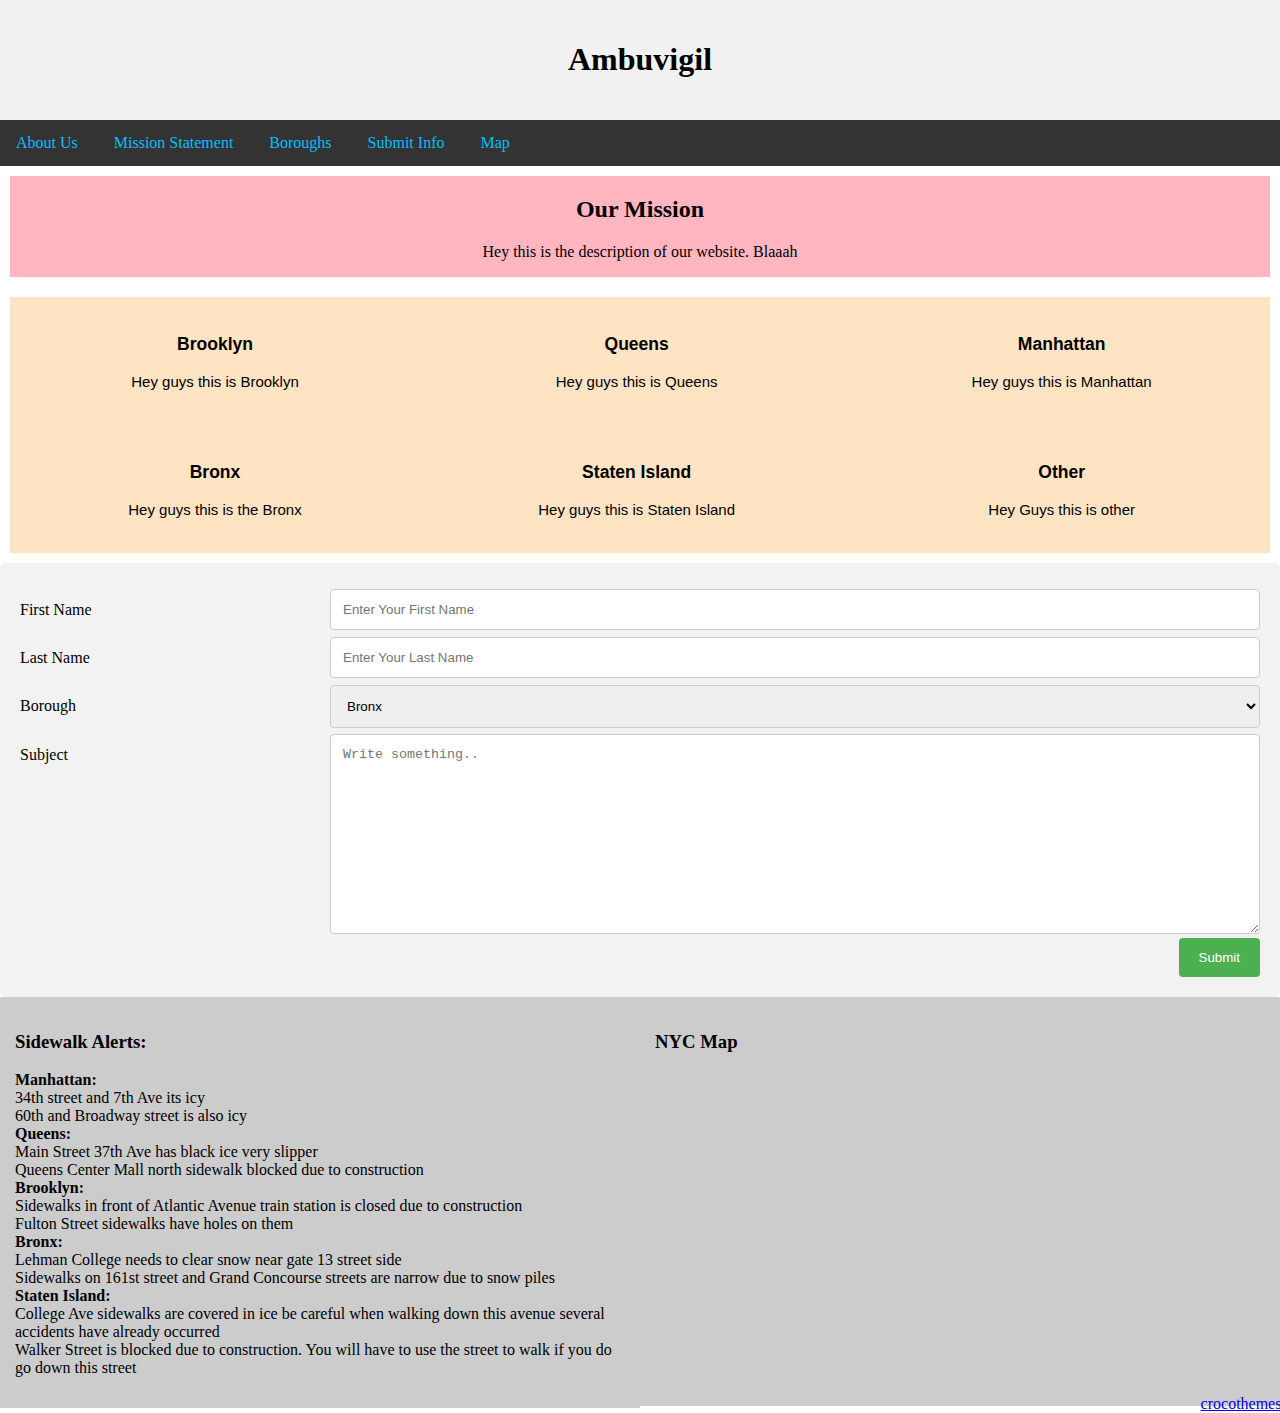
<file: index.html>
<!DOCTYPE html>
<!--
To change this license header, choose License Headers in Project Properties.
To change this template file, choose Tools | Templates
and open the template in the editor.
-->
<html>
    <head>
        <title> Ambuvigil</title>
        <style>
            * {
                box-sizing: border-box;
               }
               body {
                   margin: 0;
               }
               .header {
                   background-color: #f1f1f1;
                   padding:20px;
                   text-align: center;
               }
               .topnav {
                   overflow: hidden;
                   background-color:#333;
               }
               .topnav a {
                   float: center;
                   display:inline-block;
                   color: deepskyblue;
                   text-align: center;
                   padding: 14px 16px;
                   text-decoration: none;
               }
               .topnav a:hover {
                   background-color:lightpink;
                   color: black;
               }
               .grid-container {
                   display: grid;
                   grid-template-columns: auto auto auto;
                     padding:10px;
               }
               .grid-item {
                   background-color:bisque;
                   border:none;
                   padding: 20px;
                   font-size: 15px;
                   font-family:Arial, Helvetica, serif;
                   text-align: center;
               }
               .description-container {
                   display: grid;
                   grid-template-columns: center auto auto;
                     padding:10px;
               }
               .description {
                   background-color: lightpink;
                   color:black;
                   paddding: 15px;
                   text-align: center;
                   border:none;
                   
               }
               * {
    box-sizing: border-box;
}

input[type=text], select, textarea {
    width: 100%;
    padding: 12px;
    border: 1px solid #ccc;
    border-radius: 4px;
    resize: vertical;
}

label {
    padding: 12px 12px 12px 0;
    display: inline-block;
}

input[type=submit] {
    background-color: #4CAF50;
    color: white;
    padding: 12px 20px;
    border: none;
    border-radius: 4px;
    cursor: pointer;
    float: right;
}

input[type=submit]:hover {
    background-color: #45a049;
}

.form-container {
    border-radius: 5px;
    background-color: #f2f2f2;
    padding: 20px;
}

.col1 {
    float: left;
    width: 25%;
    margin-top: 6px;
}

.col2 {
    float: left;
    width: 75%;
    margin-top: 6px;
}

/* Clear floats after the columns */
.row:after {
    content: "";
    display: table;
    clear: both;
}

/* Responsive layout - when the screen is less than 600px wide, make the two columns stack on top of each other instead of next to each other */
@media screen and (max-width: 600px) {
    .col1, .col2, input[type=submit] {
        width: 100%;
        margin-top: 0;
    }
}
.FootCol {
    float: left;
    width: 50%;
    padding: 15px;
    background-color:#ccc;
}
.FootRow:after {
    content: "";
    display:table;
    clear:both;
}
.mapouter{text-align:right;height:320px;width:650px;}.gmap_canvas {overflow:none;background:none!important;height:320px;width:650px;}
}

         </head>   
        </style>
     <body>
        
         <div class ="header">
             <h1>Ambuvigil</h1>
         </div>
         
         <div class = "topnav">
             <a href="http://localhost:8383/HackAThon/AboutUS.html">About Us</a>
             <a href ="#mission">Mission Statement </a>
             <a href ="#boroughs">Boroughs </a>
             <a href ="#forms">Submit Info </a>
             <a href="#map">Map</a>
         </div>
         <div class ="description-container" id ="mission">
             <div class ="description">
               <h2> Our Mission </h2>
             <p>Hey this is the description of our website. Blaaah</p>  
             </div>
             
             </div>
         
         <div class="grid-container" id ="boroughs">
            
             <div class="grid-item"><h3>Brooklyn</h3><p>Hey guys this is Brooklyn</p></div> 
             <div class="grid-item"><h3>Queens</h3><p> Hey guys this is Queens</p></div> 
             <div class="grid-item"><h3>Manhattan</h3><p>Hey guys this is Manhattan</p></div> 
             <div class="grid-item"><h3>Bronx</h3><p></p>Hey guys this is the Bronx</div> 
             <div class="grid-item"><h3>Staten Island</h3><p>Hey guys this is Staten Island</p></div> 
             <div class="grid-item"><h3>Other</h3><p>Hey Guys this is other</p></div> 
         </div>
         <div class ="form-container" id="forms">
             <div class =" row">
                 <div class="col1">
                     <label for ="fname"> First Name</label>
                 </div>
                 <div class ="col2">
                     <input type ="text" id="fname" name =" firstname" placeholder="Enter Your First Name">
                 </div>
             </div>
             <div class ="row">
                 <div class ="col1">
                     <label for ="lname">Last Name</label>
                 </div>
                 <div class ="col2" >
                     <input type ="text" id="lname" name="lastname" placeholder="Enter Your Last Name" >
                 </div>
             </div> 
             <div class ="row" >
                 <div class ="col1">
                      <label for ="borough">Borough</label>
             </div>
                 <div class="col2">
                     <select id ="borough" name =" borough">
                         <option value="bronx">Bronx</option>
                         <option value="brooklyn">Brooklyn</option>
                         <option value="queens">Queens</option>
                         <option value="manhattan">Manhattan</option>
                         <option value="staten">Staten Island</option>
                     </select>
                 </div>
         </div>
             <div class="row">
      <div class="col1">
        <label for="subject">Subject</label>
      </div>
      <div class="col2">
        <textarea id="subject" name="subject" placeholder="Write something.." style="height:200px"></textarea>
      </div>
    </div>
    <div class="row">
      <input type="submit" value="Submit">
    </div>
  
</div>
         <div class ="FootRow">
             <div class ="FootCol">
             <h3>Sidewalk Alerts:</h3>
             <p><b>Manhattan:</b>
                 <br>   34th street and 7th Ave its icy
                 <br> 60th and Broadway street is also icy
                <br> <b>Queens:</b>
               <br>  Main Street 37th Ave has black ice very slipper
               <br> Queens Center Mall north sidewalk blocked due to construction
             <br>  <b> Brooklyn:</b>
                <br> Sidewalks in front of Atlantic Avenue train station is closed due to construction
                <br> Fulton Street sidewalks have holes on them
              <br> <b>  Bronx:</b>
               <br>  Lehman College needs to clear snow near gate 13 street side
               <br> Sidewalks on 161st street and Grand Concourse streets are narrow due to snow piles
            <br>   <b>  Staten Island:</b>
              <br>  College Ave sidewalks are covered in ice be careful when walking down this avenue several accidents have already occurred
              <br> Walker Street is blocked due to construction. You will have to use the street to walk if you do go down this street
                 
       
                 
             </p>
             </div>
             <div class ="FootCol" id = "map">
                 <h3>NYC Map</h3>
                 <p>
                   <div class="mapouter"><div class="gmap_canvas"><iframe width="650" height="320" id="gmap_canvas" src="https://maps.google.com/maps?q=New%20York%20City&t=&z=13&ie=UTF8&iwloc=&output=embed" frameborder="0" scrolling="no" marginheight="0" marginwidth="0"></iframe><a href="https://www.crocothemes.net">crocothemes.net</a></div>
                 </p>
             </div>
         </div>
    </body>
</html>
</file>
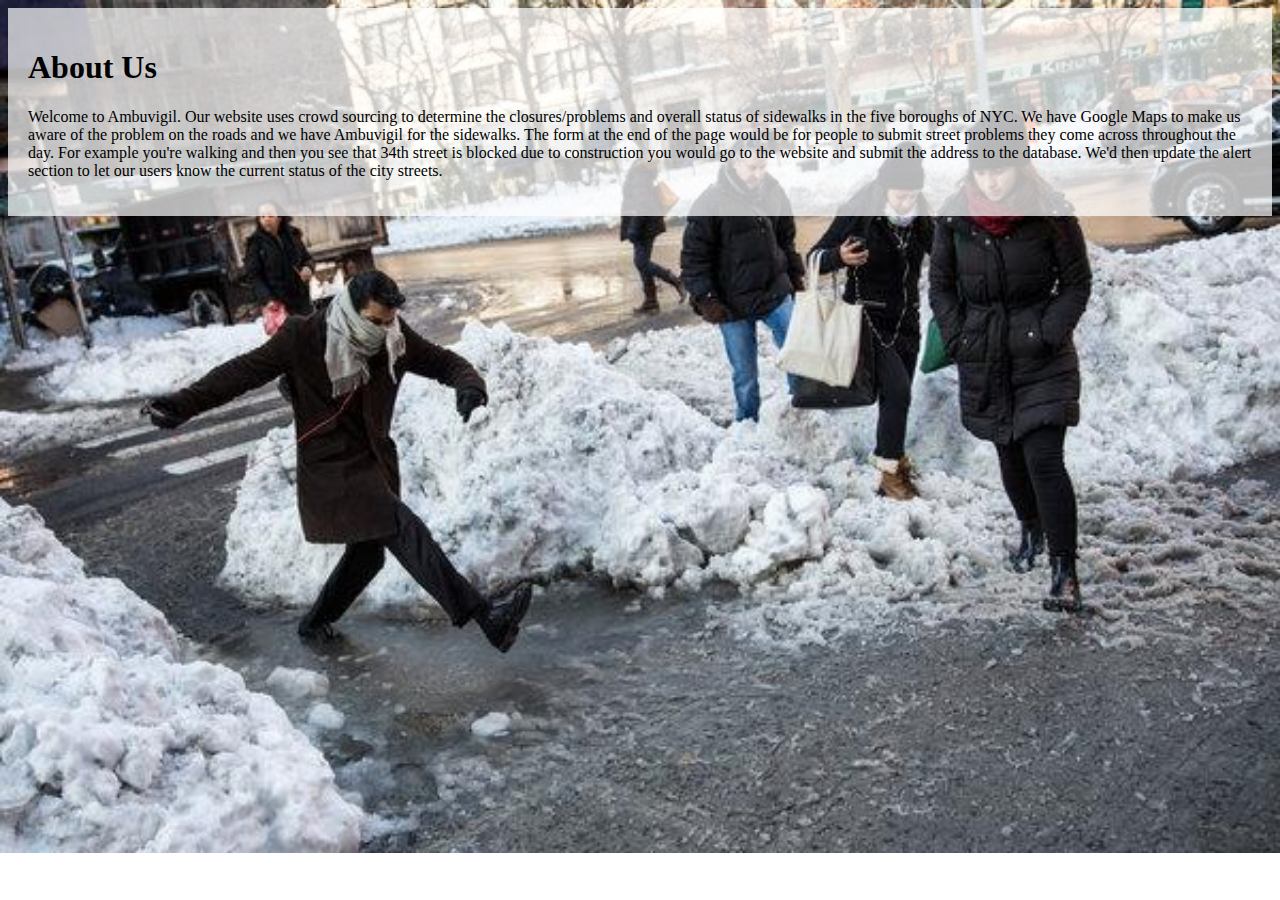
<file: AboutUS.html>
<!DOCTYPE html>
<!--
To change this license header, choose License Headers in Project Properties.
To change this template file, choose Tools | Templates
and open the template in the editor.
-->
<html>
    <head>
        <style>
            body {
                background-image: url("Images/TheStruggle.jpg");
                background-repeat: no-repeat;
                background-size: cover;
            }
         /*   Par{
                background-color: rgba(255, 255, 255, .7);
                   color:blue;
                   paddding: 15px;
                   text-align: center;
                   border:none;
                   

} */
        </style>
        </head>
    <div style="background-color:rgba(255, 255, 255, .7);;color:black;padding:20px;">
        <h1> About Us</h1>
             <p>Welcome to Ambuvigil.
                 
Our website uses crowd sourcing to determine the closures/problems and overall status of sidewalks in the five boroughs of NYC. 

We have Google Maps to make us aware of  the problem on the roads and we have Ambuvigil for the sidewalks.
         The form at the end of the page would be for people to submit street problems they come across throughout the day. For example you're walking and then you see that 34th street is blocked 
 
        due to construction you would go to the website and submit the address to the database. We'd then update the alert section to let our users know the current status of the city streets. 
            
</p> 
    </div>
    </body>
</html>
</file>
